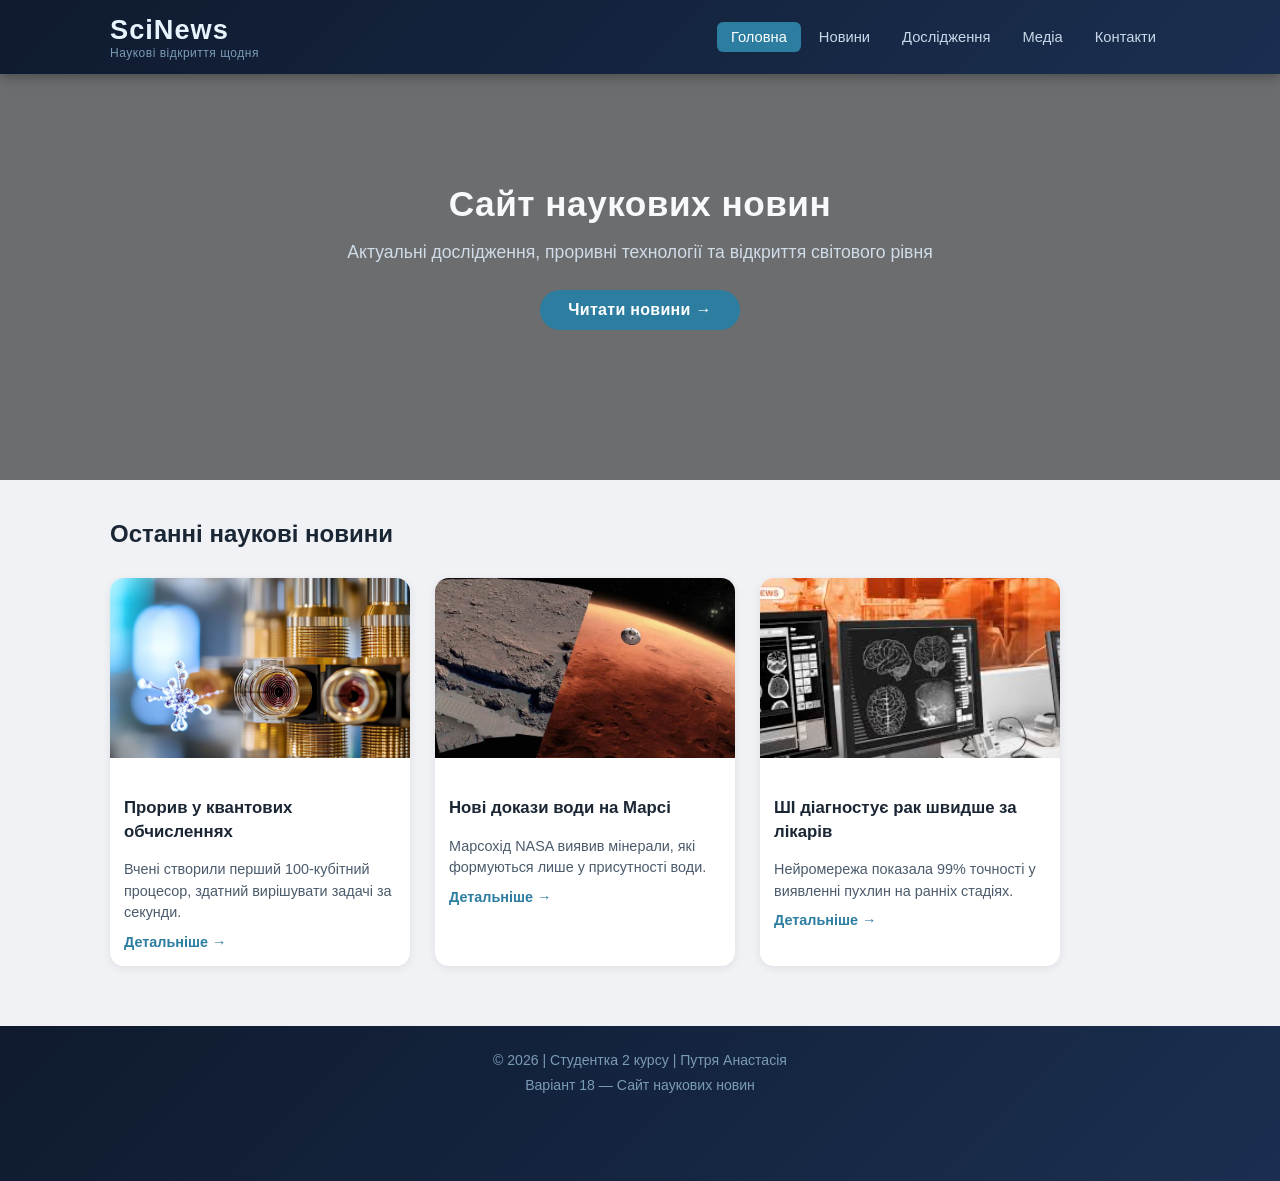
<file: index.html>
<!DOCTYPE html>
<html lang="uk">
<head>
    <meta charset="UTF-8">
    <meta name="viewport" content="width=device-width, initial-scale=1.0">
    <title>Наукові новини | Головна</title>
    <link rel="stylesheet" href="css/style.css">
</head>
<body>
    <header>
        <div class="container">
            <div class="header-content">
                <div class="logo">
                    <h1>SciNews</h1>
                    <p>Наукові відкриття щодня</p>
                </div>
                <nav>
                    <ul>
                        <li><a href="index.html" class="active">Головна</a></li>
                        <li><a href="page/news.html">Новини</a></li>
                        <li><a href="page/research.html">Дослідження</a></li>
                        <li><a href="page/media.html">Медіа</a></li>
                        <li><a href="page/contacts.html">Контакти</a></li>
                    </ul>
                </nav>
            </div>
        </div>
    </header>

    <main>
        <section class="hero">
            <div class="container">
                <h2>Сайт наукових новин</h2>
                <p>Актуальні дослідження, проривні технології та відкриття світового рівня</p>
                <a href="page/news.html" class="btn">Читати новини →</a>
            </div>
        </section>

        <section class="featured">
            <div class="container">
                <h2>Останні наукові новини</h2>
                <div class="news-grid">
                    <article class="news-card">
                        <img src="images/1.webp" alt="Квантові обчислення">
                        <h3>Прорив у квантових обчисленнях</h3>
                        <p>Вчені створили перший 100-кубітний процесор, здатний вирішувати задачі за секунди.</p>
                        <a href="page/news.html" class="read-more">Детальніше →</a>
                    </article>
                    <article class="news-card">
                        <img src="images/2.webp" alt="Марс">
                        <h3>Нові докази води на Марсі</h3>
                        <p>Марсохід NASA виявив мінерали, які формуються лише у присутності води.</p>
                        <a href="page/news.html" class="read-more">Детальніше →</a>
                    </article>
                    <article class="news-card">
                        <img src="images/3.jpg" alt="ШІ в медицині">
                        <h3>ШІ діагностує рак швидше за лікарів</h3>
                        <p>Нейромережа показала 99% точності у виявленні пухлин на ранніх стадіях.</p>
                        <a href="page/news.html" class="read-more">Детальніше →</a>
                    </article>
                </div>
            </div>
        </section>
    </main>

    <footer class="mainfooter">
        <div class="container">
            <p>© 2026 | Студентка 2 курсу | Путря Анастасія</p>
            <p>Варіант 18 — Сайт наукових новин</p>
        </div>
    </footer>
</body>
</html>
</file>
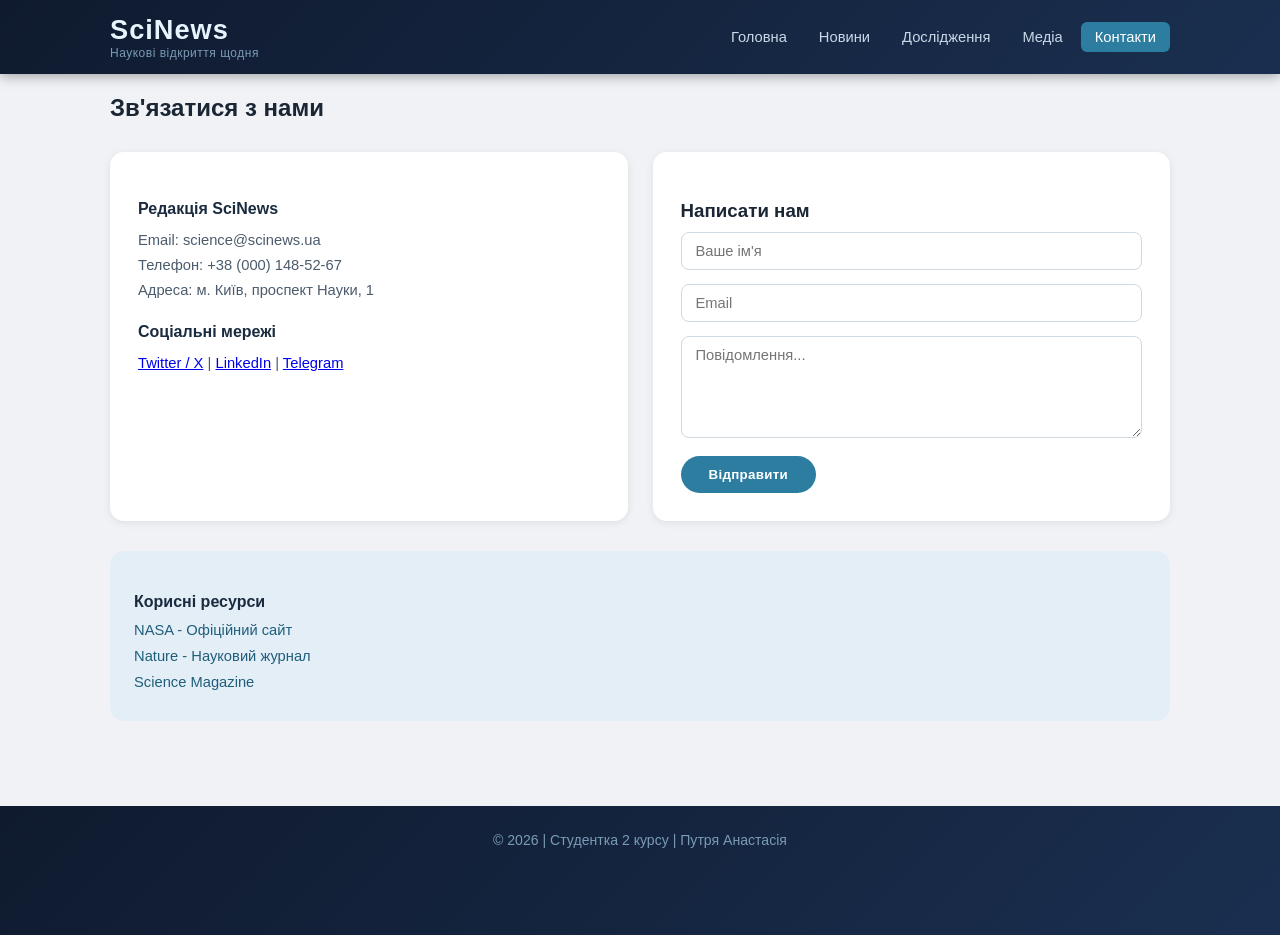
<file: PAGE/contacts.html>
<!DOCTYPE html>
<html lang="uk">
<head>
    <meta charset="UTF-8">
    <meta name="viewport" content="width=device-width, initial-scale=1.0">
    <title>Наукові новини | Контакти</title>
    <link rel="stylesheet" href="../css/style.css">
</head>
<body>
    <header>
        <div class="container">
            <div class="header-content">
                <div class="logo">
                    <h1>SciNews</h1>
                    <p>Наукові відкриття щодня</p>
                </div>
                <nav>
                    <ul>
                        <li><a href="../index.html">Головна</a></li>
                        <li><a href="news.html">Новини</a></li>
                        <li><a href="research.html">Дослідження</a></li>
                        <li><a href="media.html">Медіа</a></li>
                        <li><a href="contacts.html" class="active">Контакти</a></li>
                    </ul>
                </nav>
            </div>
        </div>
    </header>

    <main class="container">
        <h2>Зв'язатися з нами</h2>
        <div class="contacts-grid">
            <div class="contact-info">
                <h3>Редакція SciNews</h3>
                <p>Email: science@scinews.ua</p>
                <p>Телефон: +38 (000) 148-52-67</p>
                <p>Адреса: м. Київ, проспект Науки, 1</p>
                <h3>Соціальні мережі</h3>
                <p><a href="#">Twitter / X</a> | <a href="#">LinkedIn</a> | <a href="#">Telegram</a></p>
            </div>
            <div class="contact-form">
                <h3>Написати нам</h3>
                <form action="#" method="post">
                    <input type="text" placeholder="Ваше ім'я" required>
                    <input type="email" placeholder="Email" required>
                    <textarea rows="5" placeholder="Повідомлення..."></textarea>
                    <button type="submit" class="btn">Відправити</button>
                </form>
            </div>
        </div>
        
        <div class="external-links">
            <h3>Корисні ресурси</h3>
            <ul>
                <li><a href="https://www.nasa.gov" target="_blank">NASA - Офіційний сайт</a></li>
                <li><a href="https://www.nature.com" target="_blank">Nature - Науковий журнал</a></li>
                <li><a href="https://www.science.org" target="_blank">Science Magazine</a></li>
            </ul>
        </div>
    </main>

    <footer class="mainfooter">
        <div class="container">
            <p>© 2026 | Студентка 2 курсу | Путря Анастасія</p>
        </div>
    </footer>
</body>
</html>
</file>
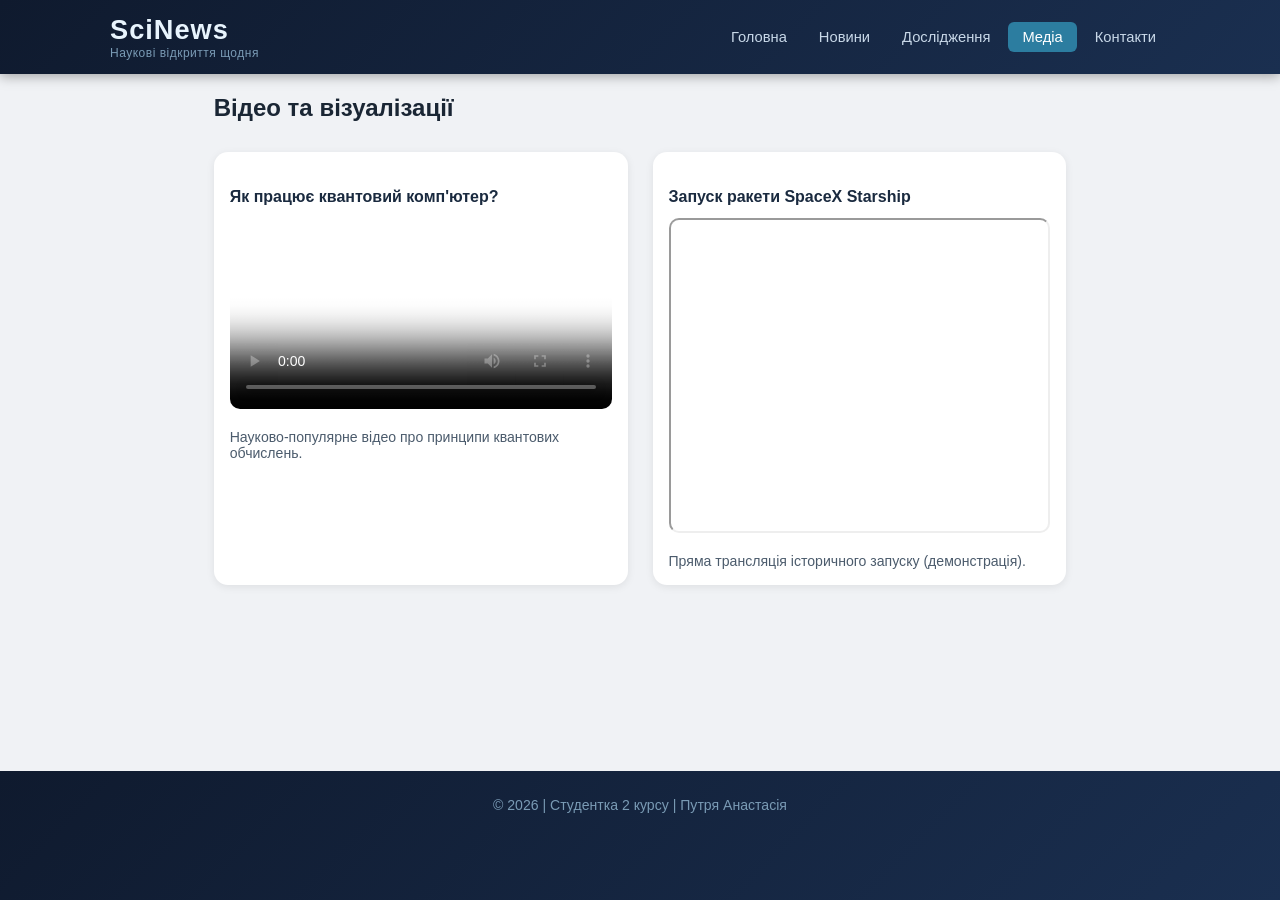
<file: PAGE/media.html>
<!DOCTYPE html>
<html lang="uk">
<head>
    <meta charset="UTF-8">
    <meta name="viewport" content="width=device-width, initial-scale=1.0">
    <title>Наукові новини | Медіа</title>
    <link rel="stylesheet" href="../css/style.css">
</head>
<body>
    <header>
        <div class="container">
            <div class="header-content">
                <div class="logo">
                    <h1>SciNews</h1>
                    <p>Наукові відкриття щодня</p>
                </div>
                <nav>
                    <ul>
                        <li><a href="../index.html">Головна</a></li>
                        <li><a href="news.html">Новини</a></li>
                        <li><a href="research.html">Дослідження</a></li>
                        <li><a href="media.html" class="active">Медіа</a></li>
                        <li><a href="contacts.html">Контакти</a></li>
                    </ul>
                </nav>
            </div>
        </div>
    </header>

    <main class="container">
        <h2>Відео та візуалізації</h2>
        
        <div class="video-gallery">
            <div class="video-card">
                <h3>Як працює квантовий комп'ютер?</h3>
                <video controls width="100%" poster="https://placehold.co/800x450/1a1a2e/white?text=Quantum+Computer">
                    <source src="../video/videoplayback.mp4" type="video/mp4">
                    Ваш браузер не підтримує відео.
                </video>
                <p>Науково-популярне відео про принципи квантових обчислень.</p>
            </div>
            <div class="video-card">
                <h3>Запуск ракети SpaceX Starship</h3>
                <iframe width="100%" height="315" src="https://www.youtube.com/embed/0FBiyFpV__g" allowfullscreen></iframe>
                <p>Пряма трансляція історичного запуску (демонстрація).</p>
            </div>
        </div>
    </main>

    <footer class="mainfooter">
        <div class="container">
            <p>© 2026 | Студентка 2 курсу | Путря Анастасія</p>
        </div>
    </footer>
</body>
</html>
</file>
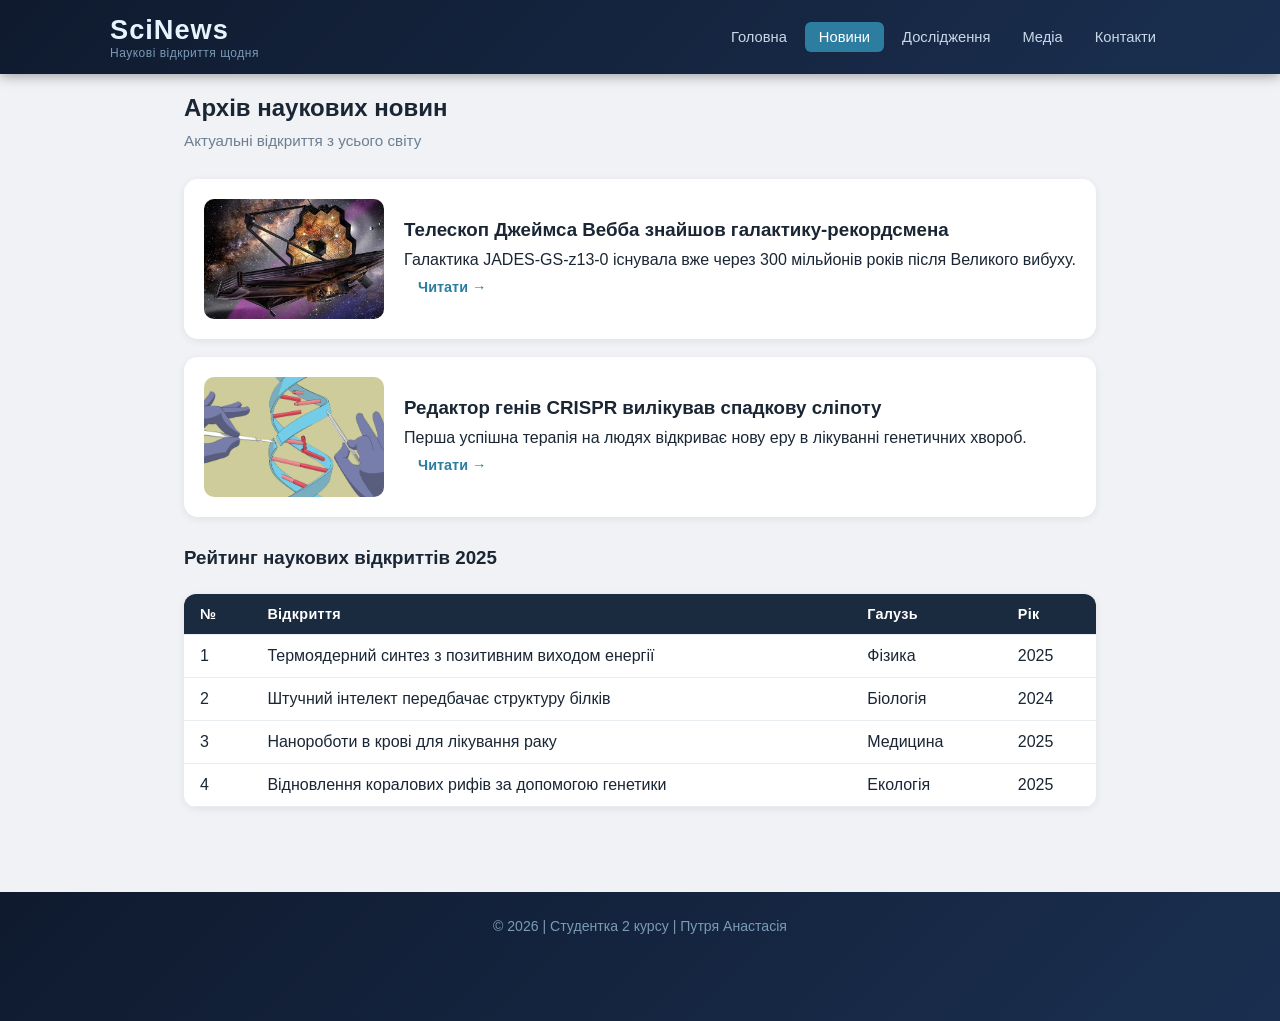
<file: PAGE/news.html>
<!DOCTYPE html>
<html lang="uk">
<head>
    <meta charset="UTF-8">
    <meta name="viewport" content="width=device-width, initial-scale=1.0">
    <title>Наукові новини | Новини</title>
    <link rel="stylesheet" href="../css/style.css">
</head>
<body>
    <header>
        <div class="container">
            <div class="header-content">
                <div class="logo">
                    <h1>SciNews</h1>
                    <p>Наукові відкриття щодня</p>
                </div>
                <nav>
                    <ul>
                        <li><a href="../index.html">Головна</a></li>
                        <li><a href="news.html" class="active">Новини</a></li>
                        <li><a href="research.html">Дослідження</a></li>
                        <li><a href="media.html">Медіа</a></li>
                        <li><a href="contacts.html">Контакти</a></li>
                    </ul>
                </nav>
            </div>
        </div>
    </header>

    <main class="container">
        <h2>Архів наукових новин</h2>
        <p class="subtitle">Актуальні відкриття з усього світу</p>

        <div class="news-list">
            <article class="news-item">
                <img src="../images/4.webp" alt="Телескоп Джеймса Вебба">
                <div>
                    <h3>Телескоп Джеймса Вебба знайшов галактику-рекордсмена</h3>
                    <p>Галактика JADES-GS-z13-0 існувала вже через 300 мільйонів років після Великого вибуху.</p>
                    <a href="#" class="read-more">Читати →</a>
                </div>
            </article>
            <article class="news-item">
                <img src="../images/5.webp">
                <div>
                    <h3>Редактор генів CRISPR вилікував спадкову сліпоту</h3>
                    <p>Перша успішна терапія на людях відкриває нову еру в лікуванні генетичних хвороб.</p>
                    <a href="#" class="read-more">Читати →</a>
                </div>
            </article>
        </div>

        <h3>Рейтинг наукових відкриттів 2025</h3>
        <table class="styled-table">
            <thead>
                <tr><th>№</th><th>Відкриття</th><th>Галузь</th><th>Рік</th></tr>
            </thead>
            <tbody>
                <tr><td>1</td><td>Термоядерний синтез з позитивним виходом енергії</td><td>Фізика</td><td>2025</td></tr>
                <tr><td>2</td><td>Штучний інтелект передбачає структуру білків</td><td>Біологія</td><td>2024</td></tr>
                <tr><td>3</td><td>Нанороботи в крові для лікування раку</td><td>Медицина</td><td>2025</td></tr>
                <tr><td>4</td><td>Відновлення коралових рифів за допомогою генетики</td><td>Екологія</td><td>2025</td></tr>
            </tbody>
        </table>
    </main>

    <footer class="mainfooter">
        <div class="container">
            <p>© 2026 | Студентка 2 курсу | Путря Анастасія</p>
        </div>
    </footer>
</body>
</html>
</file>
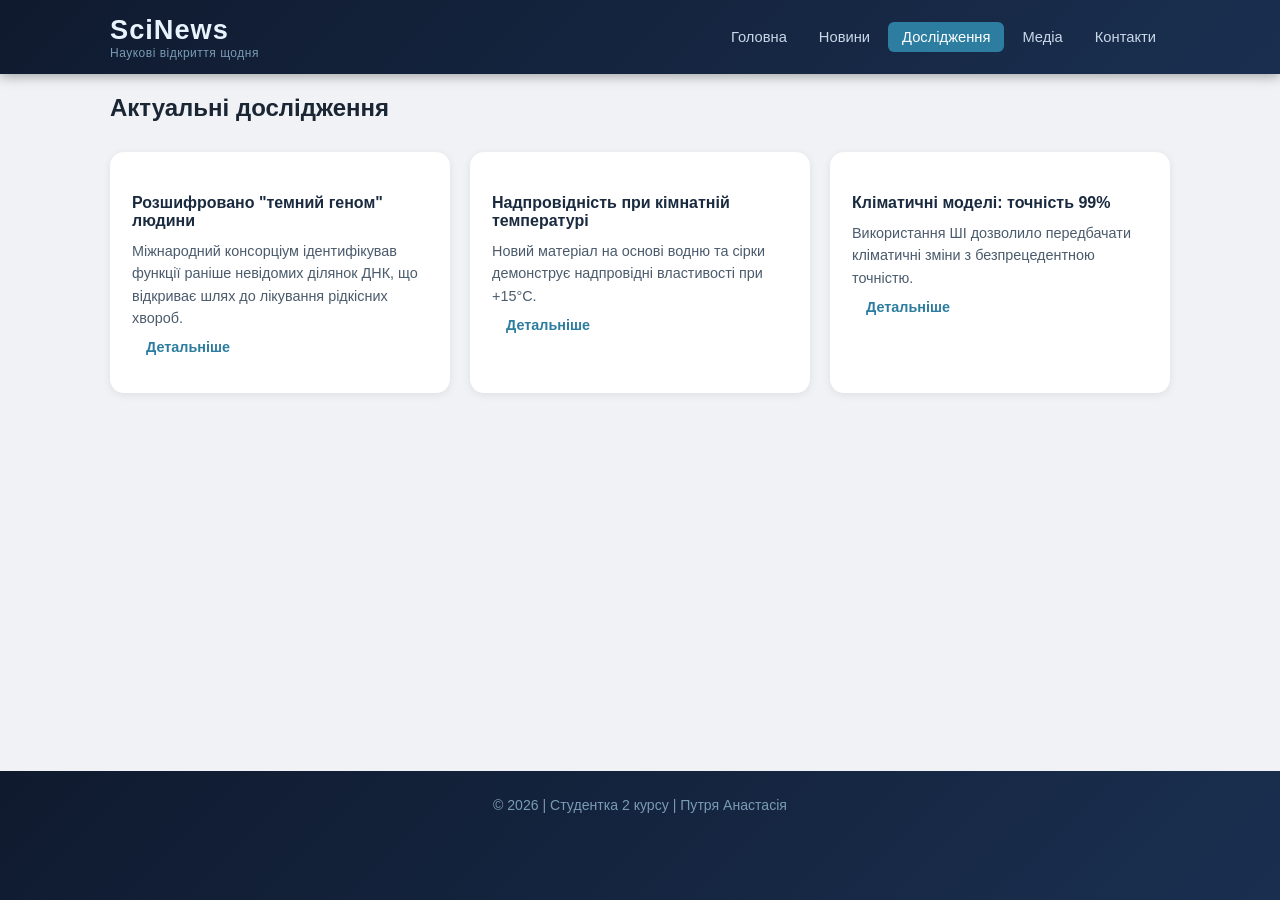
<file: PAGE/research.html>
<!DOCTYPE html>
<html lang="uk">
<head>
    <meta charset="UTF-8">
    <meta name="viewport" content="width=device-width, initial-scale=1.0">
    <title>Наукові новини | Дослідження</title>
    <link rel="stylesheet" href="../css/style.css">
</head>
<body>
    <header>
        <div class="container">
            <div class="header-content">
                <div class="logo">
                    <h1>SciNews</h1>
                    <p>Наукові відкриття щодня</p>
                </div>
                <nav>
                    <ul>
                        <li><a href="../index.html">Головна</a></li>
                        <li><a href="news.html">Новини</a></li>
                        <li><a href="research.html" class="active">Дослідження</a></li>
                        <li><a href="media.html">Медіа</a></li>
                        <li><a href="contacts.html">Контакти</a></li>
                    </ul>
                </nav>
            </div>
        </div>
    </header>

    <main class="container">
        <h2>Актуальні дослідження</h2>
        <div class="research-grid">
            <div class="research-card">
                <h3>Розшифровано "темний геном" людини</h3>
                <p>Міжнародний консорціум ідентифікував функції раніше невідомих ділянок ДНК, що відкриває шлях до лікування рідкісних хвороб.</p>
                <a href="#" class="read-more">Детальніше</a>
            </div>
            <div class="research-card">
                <h3>Надпровідність при кімнатній температурі</h3>
                <p>Новий матеріал на основі водню та сірки демонструє надпровідні властивості при +15°C.</p>
                <a href="#" class="read-more">Детальніше</a>
            </div>
            <div class="research-card">
                <h3>Кліматичні моделі: точність 99%</h3>
                <p>Використання ШІ дозволило передбачати кліматичні зміни з безпрецедентною точністю.</p>
                <a href="#" class="read-more">Детальніше</a>
            </div>
        </div>
    </main>

    <footer class="mainfooter">
        <div class="container">
            <p>© 2026 | Студентка 2 курсу | Путря Анастасія</p>
        </div>
    </footer>
</body>
</html>
</file>
<file: css/style.css>
* {
    margin: 0;
    padding: 0;
    box-sizing: border-box;
}

html, body {
    height: 100%;
}

body {
    display: flex;
    flex-direction: column;
    font-family: 'Segoe UI', Arial, sans-serif;
    background-color: #f0f2f5;
    color: #1a2634;
}

.container {
    max-width: 1100px;
    margin: 0 auto;
    margin-bottom: 60px;
    padding: 0 20px;
}

header {
    background: linear-gradient(135deg, #0f1a2e 0%, #1a2f50 100%);
    color: white;
    box-shadow: 0 2px 12px rgba(0, 0, 0, 0.35);
    position: sticky;
    top: 0;
    z-index: 100;
}

header .container {
    margin-bottom: 0;
    padding: 14px 20px;
}

.header-content {
    display: flex;
    justify-content: space-between;
    align-items: center;
}

.logo h1 {
    font-size: 1.7rem;
    letter-spacing: 1px;
    color: #e8f4fd;
}

.logo p {
    font-size: 0.75rem;
    color: #7a9bb5;
    letter-spacing: 0.5px;
}

nav ul {
    display: flex;
    list-style: none;
    gap: 4px;
}

nav a {
    color: #c8d8e8;
    text-decoration: none;
    padding: 7px 14px;
    border-radius: 6px;
    font-size: 0.92rem;
    font-weight: 500;
    transition: background 0.2s, color 0.2s;
}

nav a:hover {
    background: rgba(93, 173, 226, 0.18);
    color: #5dade2;
}

nav a.active {
    background: #2c7da0;
    color: #fff;
}

.hero {
    background-image: linear-gradient(rgba(0,0,0,0.55), rgba(0,0,0,0.55)),
        url('https://zbruc.eu/sites/default/files/images/2023/02/z1675592614a213i.jpg');
    background-size: cover;
    background-position: center;
    color: #f8f9fa;
    text-align: center;
    padding: 90px 20px;
    margin-bottom: 40px;
}

.hero h2 {
    font-size: 2.2rem;
    margin-bottom: 14px;
    letter-spacing: 0.5px;
}

.hero p {
    font-size: 1.1rem;
    max-width: 650px;
    margin: 0 auto 24px;
    color: #d0dce8;
    line-height: 1.6;
}

.btn {
    display: inline-block;
    background-color: #2c7da0;
    color: white;
    padding: 11px 28px;
    border-radius: 25px;
    text-decoration: none;
    font-weight: 600;
    border: none;
    cursor: pointer;
    transition: background 0.2s, transform 0.15s;
    letter-spacing: 0.3px;
}

.btn:hover {
    background-color: #1f5e7a;
    transform: translateY(-1px);
}

.news-grid {
    display: flex;
    gap: 25px;
    margin: 30px 0;
}

.news-card {
    background: white;
    border-radius: 14px;
    width: 300px;
    overflow: hidden;
    box-shadow: 0 2px 10px rgba(0,0,0,0.08);
    transition: box-shadow 0.2s, transform 0.2s;
}

.news-card:hover {
    box-shadow: 0 6px 20px rgba(0,0,0,0.13);
    transform: translateY(-3px);
}

.news-card img {
    width: 100%;
    height: 180px;
    object-fit: cover;
}

.news-card h3 {
    padding: 14px 14px 6px;
    font-size: 1.05rem;
    line-height: 1.4;
}

.news-card p {
    padding: 0 14px;
    color: #4b5b6c;
    font-size: 0.9rem;
    line-height: 1.5;
}

.read-more {
    display: inline-block;
    margin: 10px 14px 16px;
    color: #2c7da0;
    text-decoration: none;
    font-weight: 600;
    font-size: 0.9rem;
    transition: color 0.2s;
}

.read-more:hover {
    color: #1f5e7a;
}

.news-list {
    margin: 30px 0;
}

.news-item {
    display: flex;
    gap: 20px;
    background: white;
    padding: 20px;
    border-radius: 14px;
    margin-bottom: 18px;
    box-shadow: 0 2px 8px rgba(0,0,0,0.07);
    transition: box-shadow 0.2s;
}

.news-item:hover {
    box-shadow: 0 4px 16px rgba(0,0,0,0.12);
}

.news-item img {
    width: 180px;
    height: 120px;
    border-radius: 10px;
    object-fit: cover;
    flex-shrink: 0;
}

.styled-table {
    width: 100%;
    border-collapse: collapse;
    background: white;
    margin: 25px 0;
    border-radius: 12px;
    overflow: hidden;
    box-shadow: 0 2px 8px rgba(0,0,0,0.07);
}

.styled-table th,
.styled-table td {
    padding: 12px 16px;
    text-align: left;
    border-bottom: 1px solid #e8edf2;
}

.styled-table th {
    background-color: #1a2a3f;
    color: white;
    font-weight: 600;
    font-size: 0.9rem;
    letter-spacing: 0.3px;
}

.styled-table tbody tr:hover {
    background-color: #f4f8fb;
}

.research-grid {
    display: flex;
    gap: 20px;
    margin: 30px 0;
}

.research-card {
    background: white;
    padding: 22px;
    border-radius: 14px;
    flex: 1;
    box-shadow: 0 2px 8px rgba(0,0,0,0.08);
    transition: box-shadow 0.2s, transform 0.2s;
}

.research-card:hover {
    box-shadow: 0 6px 18px rgba(0,0,0,0.12);
    transform: translateY(-2px);
}

.research-card h3 {
    font-size: 1rem;
    color: #1a2a3f;
    margin-bottom: 10px;
}

.research-card p {
    font-size: 0.9rem;
    color: #4b5b6c;
    line-height: 1.55;
}

.video-gallery {
    display: flex;
    gap: 25px;
    margin: 30px 0;
}

.video-card {
    background: white;
    padding: 16px;
    border-radius: 14px;
    flex: 1;
    box-shadow: 0 2px 8px rgba(0,0,0,0.08);
}

.video-card h3 {
    font-size: 1rem;
    margin-bottom: 12px;
    color: #1a2a3f;
}

.video-card p {
    font-size: 0.88rem;
    color: #4b5b6c;
    margin-top: 10px;
}

.video-card video,
.video-card iframe {
    width: 100%;
    border-radius: 10px;
    margin-bottom: 6px;
}

.contacts-grid {
    display: flex;
    gap: 25px;
    margin: 30px 0;
}

.contact-info,
.contact-form {
    background: white;
    padding: 28px;
    border-radius: 14px;
    flex: 1;
    box-shadow: 0 2px 8px rgba(0,0,0,0.08);
}

.contact-info h3 {
    color: #1a2a3f;
    margin-bottom: 10px;
    font-size: 1rem;
}

.contact-info p {
    font-size: 0.92rem;
    color: #4b5b6c;
    line-height: 1.7;
}

.contact-form input,
.contact-form textarea {
    width: 100%;
    padding: 10px 14px;
    margin-bottom: 14px;
    border: 1px solid #d0d8e0;
    border-radius: 8px;
    font-family: inherit;
    font-size: 0.92rem;
    outline: none;
}

.external-links {
    background: #e4eef7;
    padding: 22px 24px;
    border-radius: 14px;
    margin: 25px 0;
}

.external-links h3 {
    color: #1a2a3f;
    margin-bottom: 10px;
    font-size: 1rem;
}

.external-links ul {
    list-style: none;
    margin-top: 8px;
}

.external-links li {
    margin: 8px 0;
}

.external-links a {
    color: #1f5e7a;
    text-decoration: none;
    font-size: 0.92rem;
    font-weight: 500;
}

.external-links a:hover {
    text-decoration: underline;
    color: #2c7da0;
}

.subtitle {
    color: #6b7f92;
    font-size: 0.95rem;
    margin-bottom: 10px;
}

footer {
    background: linear-gradient(135deg, #0f1a2e 0%, #1a2f50 100%);
    color: #7a9bb5;
    text-align: center;
    padding: 22px 0;
    margin-top: auto;
}

footer p {
    font-size: 0.88rem;
    line-height: 1.8;
}

h2, h3 {
    margin-top: 20px;
    margin-bottom: 10px;
}

.mainfooter {
    bottom: 0;
    left: 0;
}
</file>
